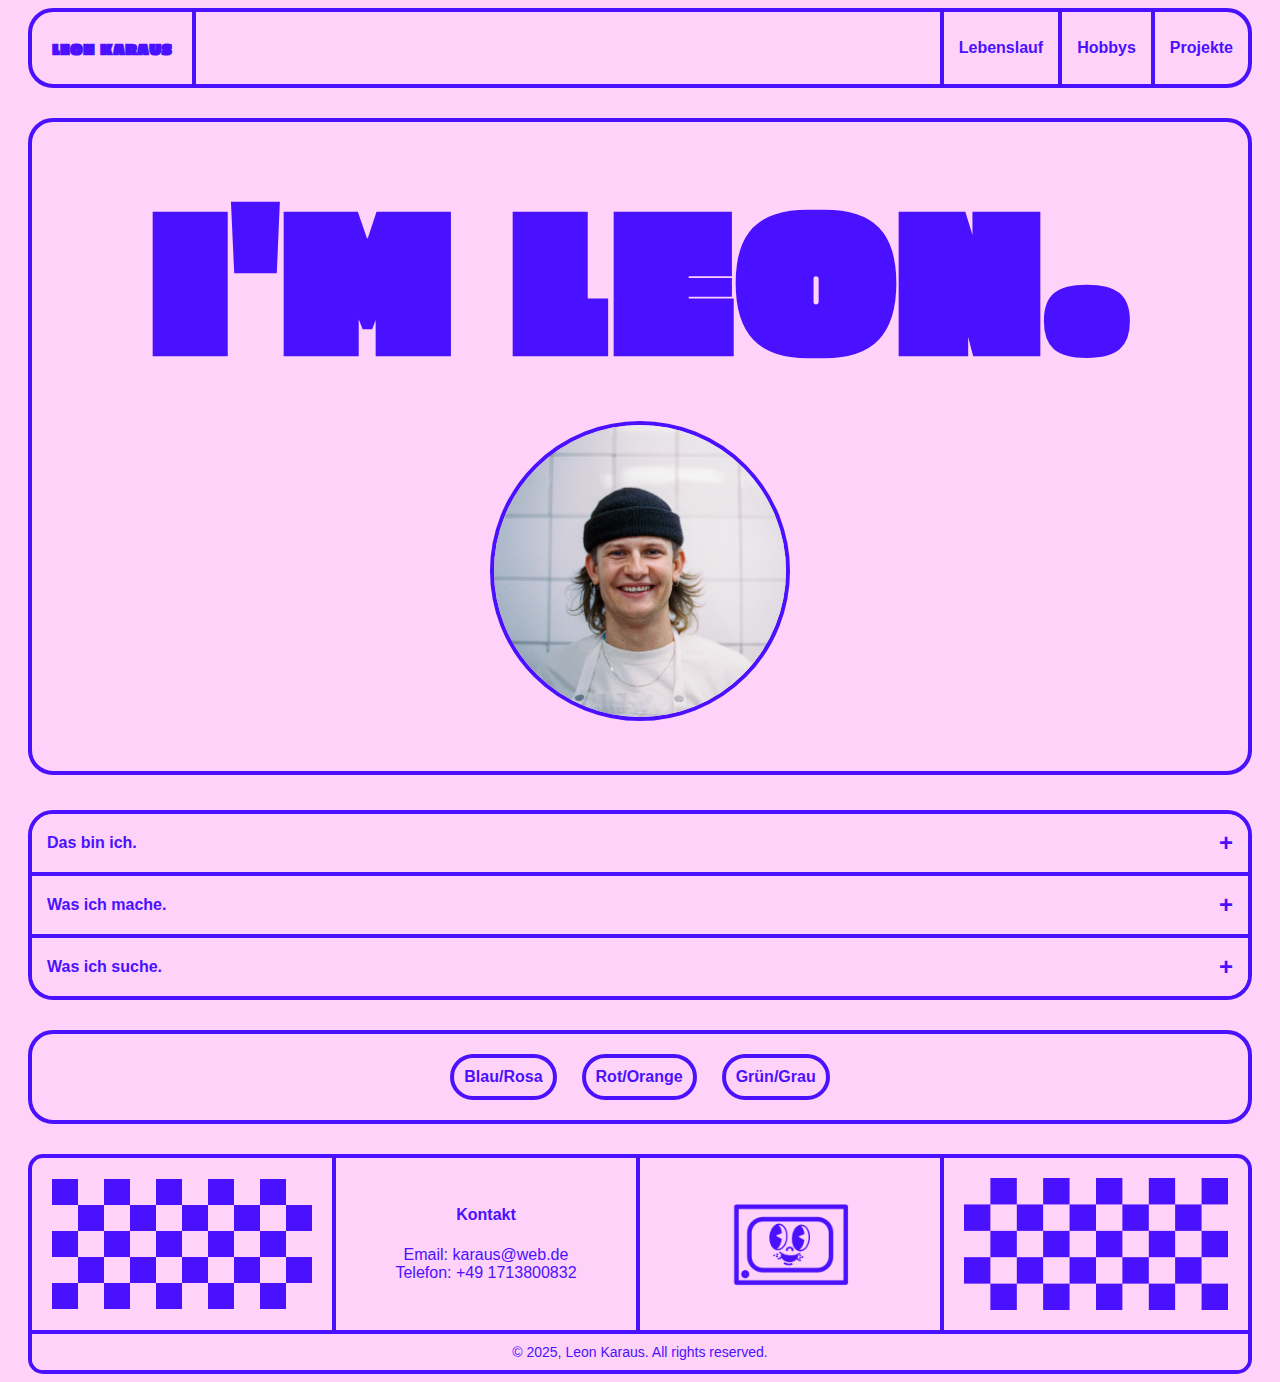
<file: index.html>
<html lang="de">
  <head>
    <meta charset="UTF-8" />
    <meta name="viewport" content="width=device-width, initial-scale=1.0" />
    <title>Startseite</title>
    <link rel="stylesheet" href="./style.css" />
    <link rel="preconnect" href="https://fonts.googleapis.com" />
    <link rel="preconnect" href="https://fonts.gstatic.com" crossorigin />
    <link rel="icon" type="image/x-icon" href="./Bilder/Icons/IconBlau.png" />
    <link
      href="https://fonts.googleapis.com/css2?family=Badeen+Display&family=Caveat:wght@400..700&family=Erica+One&family=Libre+Baskerville:ital,wght@0,400;0,700;1,400&family=Oi&display=swap"
      rel="stylesheet"
    />
    <style>
      body {
        display: none;
      }
    </style>
  </head>

  <body>
    <div class="container">
      <section>
        <nav class="navbar">
          <a class="navbar-item" href="./index.html">LEON KARAUS</a>
          <div class="navbar-group">
            <a href="./lebenslauf.html" class="navbar-link">Lebenslauf</a>
            <a href="./hobbie.html" class="navbar-link">Hobbys</a>
            <a href="./projects.html" class="navbar-link link-right"
              >Projekte</a
            >
          </div>
          <!-- Hamburger-Menü -->
          <!-- Hamburger-Menü-Button -->
          <button class="hamburger-menu" onclick="openMenu()">☰</button>

          <!-- Seitliches Dropdown-Menü -->
          <div class="side-menu" id="sideMenu">
            <button class="close-button" onclick="closeMenu()">✖</button>
            <a href="./lebenslauf.html" class="navbar-link">Lebenslauf</a>
            <a href="./hobbie.html" class="navbar-link">Hobbys</a>
            <a href="./projects.html" class="navbar-link link-bottom"
              >Projekte</a
            >
          </div>
        </nav>
      </section>
      <div class="intro">
        <section>
          <h1 class="title">I'M LEON.</h1>
          <img
            class="portrait"
            src="./Bilder/LeonBild.jpeg"
            alt="Leon Karaus Porträt"
          />
        </section>

        <section></section>
      </div>

      <div class="accordion-container">
        <div class="accordion">
          <input type="checkbox" id="section1" />
          <label for="section1">
            <span class="text">Das bin ich.</span>
            <span class="symbol">+</span>
          </label>
          <div class="content">
            <p>
              Hi, ich bin Leon – ein kreativer Kopf mit einer Leidenschaft für
              modernes Design und innovative Technologien. Mit einem Hintergrund
              in Medieninformatik und einer Ausbildung zum Mediengestalter
              kombiniere ich technisches Know-how mit einem Auge für Ästhetik.
            </p>
          </div>
        </div>

        <div class="accordion">
          <input type="checkbox" id="section2" />
          <label for="section2">
            <span class="text">Was ich mache.</span>
            <span class="symbol">+</span>
          </label>
          <div class="content">
            <p>
              Ich beschäftige mich intensiv mit Frontend-Technologien wie HTML,
              CSS und JavaScript. Aktuell vertiefe ich mein Wissen in React und
              arbeite an Projekten rund um E-Commerce und Shopify-Entwicklung.
              Außerdem habe ich ein starkes Interesse an der Gestaltung von
              benutzerfreundlichen und ästhetischen Interfaces.
            </p>
          </div>
        </div>

        <div class="accordion">
          <input type="checkbox" id="section3" />
          <label for="section3">
            <span class="text">Was ich suche.</span>
            <span class="symbol">+</span>
          </label>
          <div class="content">
            <p>
              Ich bin auf der Suche nach einer spannenden Position als Frontend-
              oder Webentwickler. Mein Ziel ist es, in einem kreativen Team
              mitzuarbeiten, um innovative digitale Lösungen zu entwickeln und
              meine Fähigkeiten kontinuierlich weiter auszubauen.
            </p>
          </div>
        </div>
      </div>

      <section>
        <div class="theme-changer">
          <button class="theme-button" onclick="changeTheme('theme1')">
            Blau/Rosa
          </button>
          <button class="theme-button" onclick="changeTheme('theme2')">
            Rot/Orange
          </button>
          <button class="theme-button" onclick="changeTheme('theme3')">
            Grün/Grau
          </button>
        </div>
      </section>

      <section>
        <footer class="footer">
          <div class="footer-container">
            <!-- Erste Kachel -->
            <div class="footer-box">
              <div class="footer-content">
                <img
                  src="./Bilder/CheckBoard.jpg"
                  alt="checkbaord"
                  width="300"
                />
              </div>
            </div>

            <!-- Zweite Kachel -->
            <div class="footer-box">
              <div class="footer-content">
                <h4>Kontakt</h4>
                <p>Email: karaus@web.de</p>
                <p>Telefon: +49 1713800832</p>
              </div>
            </div>

            <!-- Dritte Kachel -->
            <div class="footer-box">
              <div class="footer-content">
                <img
                  src="./Bilder/Mascot.jpg"
                  alt="Mascot"
                  width="300"
                  class="mascot-image"
                />
              </div>
            </div>

            <!-- Vierte Kachel -->
            <div class="footer-box">
              <div class="footer-content">
                <img
                  src="./Bilder/CheckBoard.jpg"
                  alt="checkbaord"
                  width="300"
                  style="transform: scaleX(-1)"
                />
              </div>
            </div>
          </div>

          <!-- Unterer Bereich -->
          <div class="footer-bottom">
            <p>&copy; 2025, Leon Karaus. All rights reserved.</p>
          </div>
        </footer>
      </section>
    </div>
    <script src="./Lebenslauf/script.js"></script>
  </body>
</html>
</file>
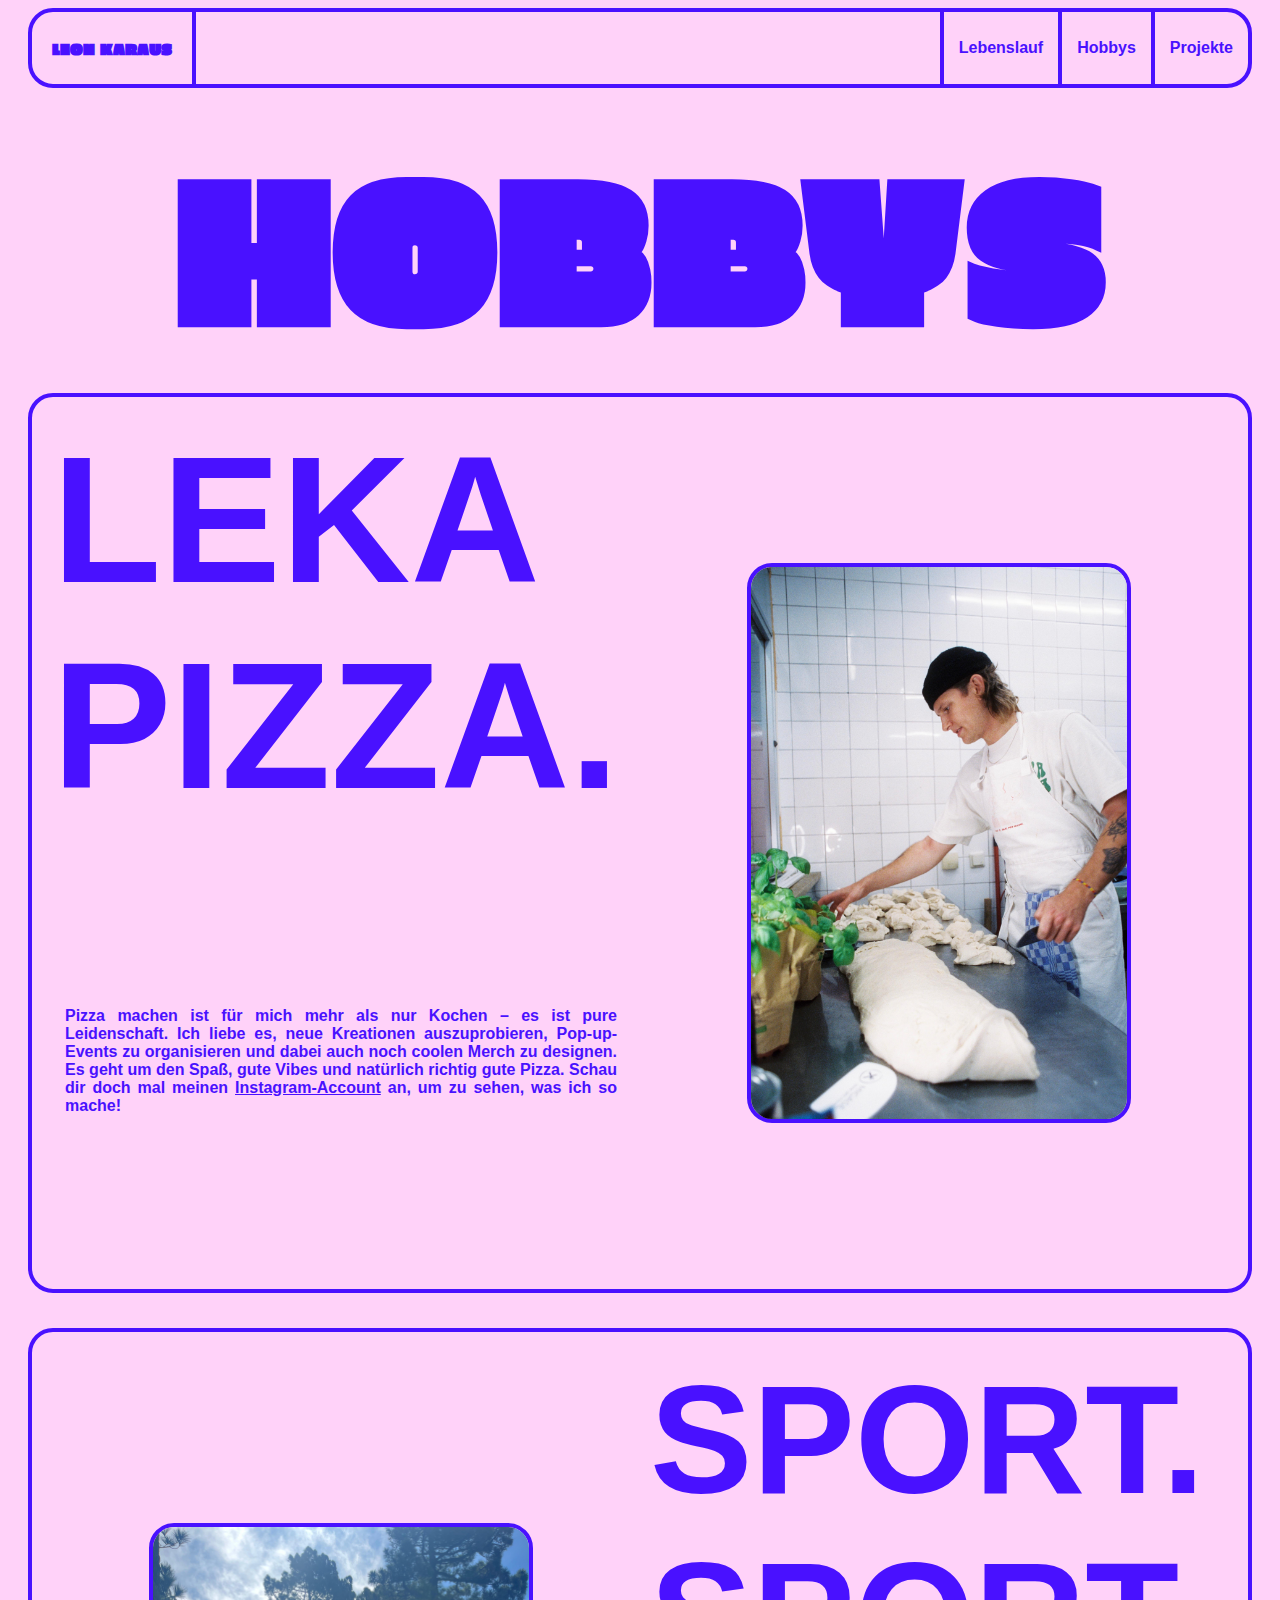
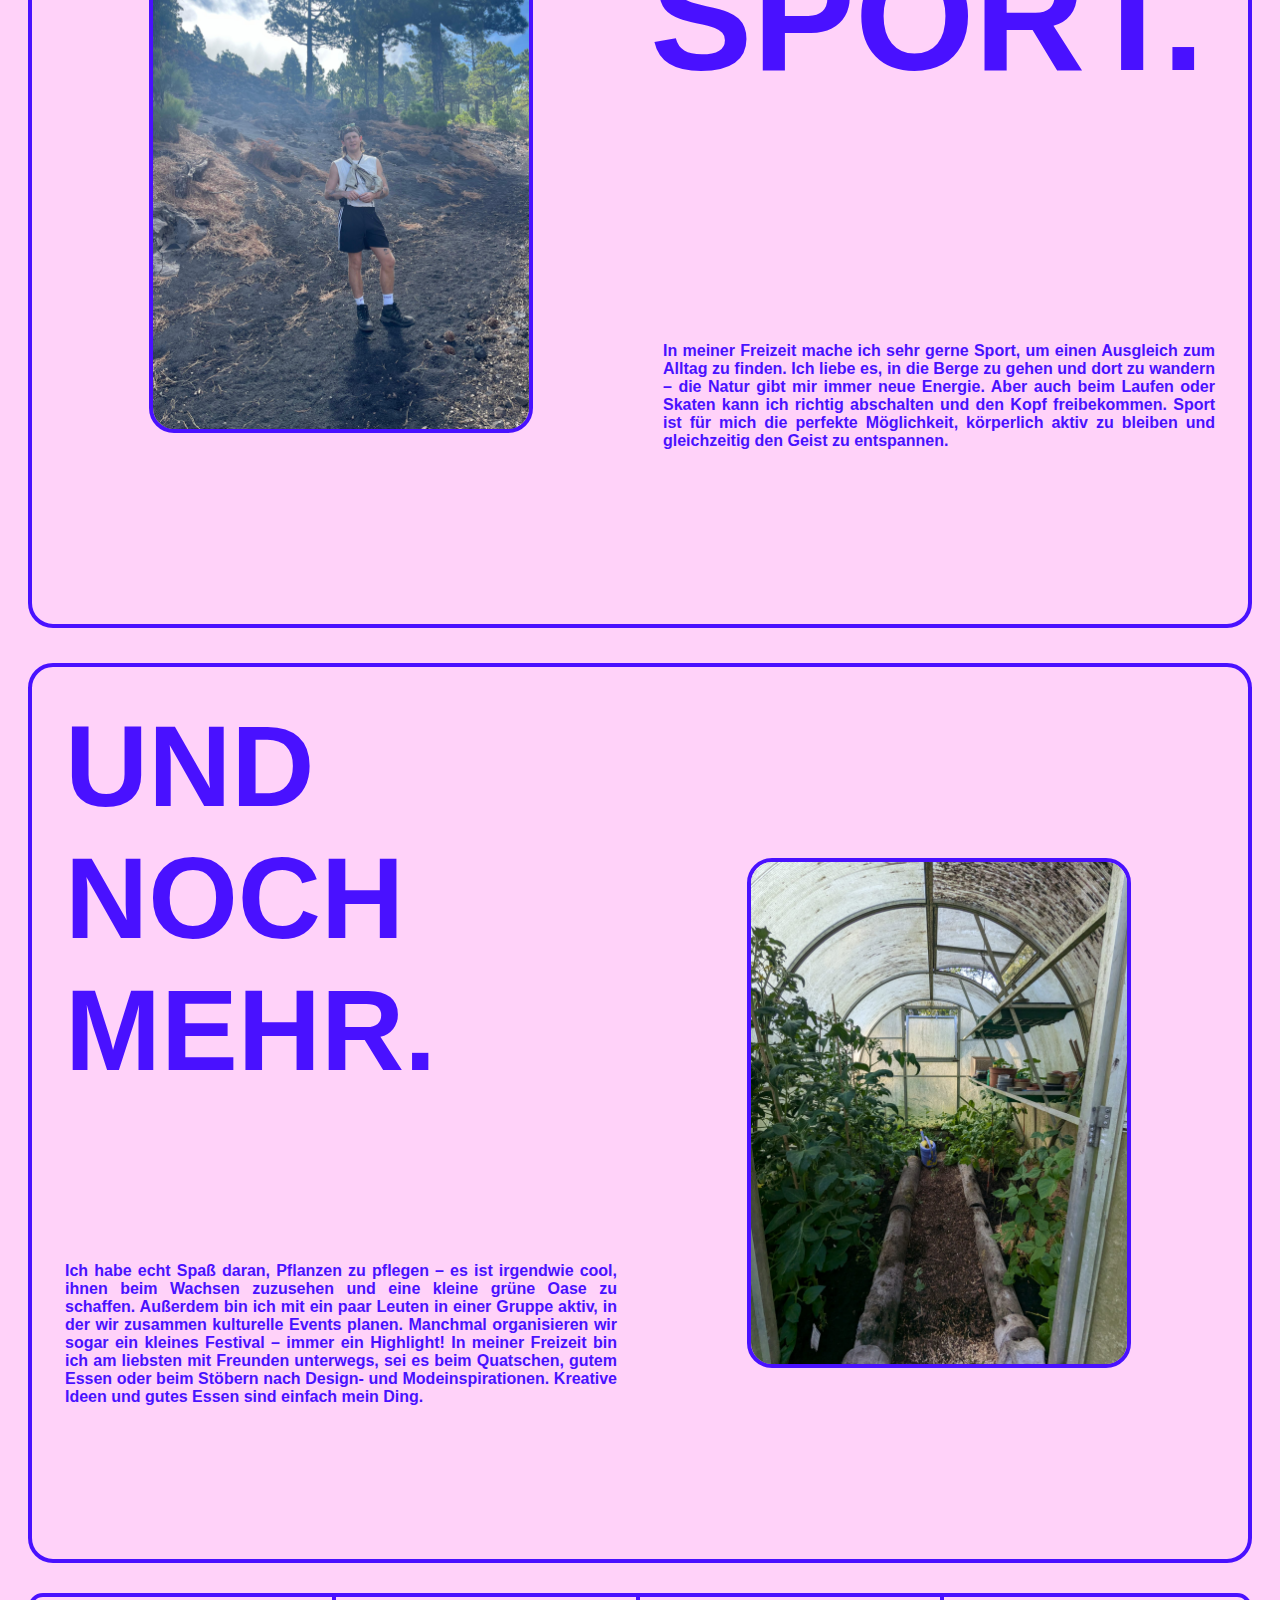
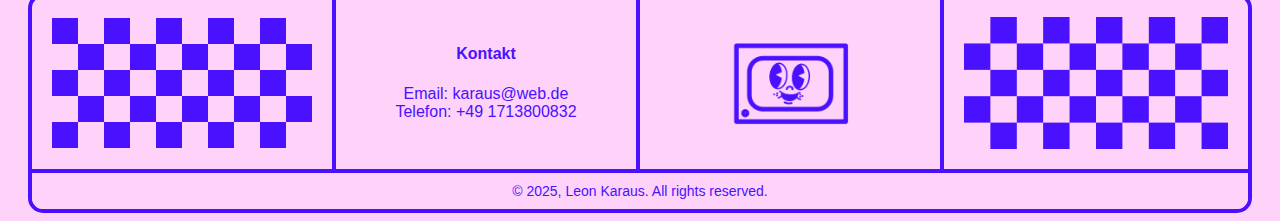
<file: hobbie.html>
<html lang="de">
  <head>
    <meta charset="UTF-8" />
    <meta name="viewport" content="width=device-width, initial-scale=1.0" />
    <title>Hobbies</title>
    <link rel="stylesheet" href="./style.css" />
    <link rel="stylesheet" href="./hobbies.css" />
    <link rel="preconnect" href="https://fonts.googleapis.com" />
    <link rel="preconnect" href="https://fonts.gstatic.com" crossorigin />
    <link rel="icon" type="image/x-icon" href="./Bilder/Icons/IconBlau.png" />
    <link
      href="https://fonts.googleapis.com/css2?family=Badeen+Display&family=Caveat:wght@400..700&family=Erica+One&family=Libre+Baskerville:ital,wght@0,400;0,700;1,400&family=Oi&display=swap"
      rel="stylesheet"
    />
    <style>
      body {
        display: none;
      }
    </style>
  </head>
  <body>
    <div class="container">
      <section>
        <nav class="navbar">
          <a class="navbar-item" href="./index.html">LEON KARAUS</a>
          <div class="navbar-group">
            <a href="./lebenslauf.html" class="navbar-link">Lebenslauf</a>
            <a href="./hobbie.html" class="navbar-link">Hobbys</a>
            <a href="./projects.html" class="navbar-link link-right"
              >Projekte</a
            >
          </div>
          <!-- Hamburger-Menü -->
          <!-- Hamburger-Menü-Button -->
          <button class="hamburger-menu" onclick="openMenu()">☰</button>

          <!-- Seitliches Dropdown-Menü -->
          <div class="side-menu" id="sideMenu">
            <button class="close-button" onclick="closeMenu()">✖</button>
            <a href="./lebenslauf.html" class="navbar-link">Lebenslauf</a>
            <a href="./hobbie.html" class="navbar-link">Hobbys</a>
            <a href="./projects.html" class="navbar-link link-bottom"
              >Projekte</a
            >
          </div>
        </nav>
      </section>

      <div class="HEADING">
        <h1>Hobbys</h1>
      </div>

      <div class="Leka-Pizza">
        <div class="head">
          LEKA <br />
          PIZZA.
        </div>
        <div class="text">
          Pizza machen ist für mich mehr als nur Kochen – es ist pure
          Leidenschaft. Ich liebe es, neue Kreationen auszuprobieren,
          Pop-up-Events zu organisieren und dabei auch noch coolen Merch zu
          designen. Es geht um den Spaß, gute Vibes und natürlich richtig gute
          Pizza. Schau dir doch mal meinen
          <a href="https://www.instagram.com/leka.pizza/" class="link"
            >Instagram-Account</a
          >
          an, um zu sehen, was ich so mache!
        </div>

        <div
          class="content"
          onmouseover="changeImage()"
          onmouseout="resetImage()"
        >
          <img
            id="dynamicImage"
            src="./Bilder/ThirdPizza.jpeg"
            class="lekaimg"
          />
        </div>
      </div>

      <div class="Sport">
        <div class="head">
          SPORT.
          <br />
          SPORT.
        </div>
        <div class="text">
          In meiner Freizeit mache ich sehr gerne Sport, um einen Ausgleich zum
          Alltag zu finden. Ich liebe es, in die Berge zu gehen und dort zu
          wandern – die Natur gibt mir immer neue Energie. Aber auch beim Laufen
          oder Skaten kann ich richtig abschalten und den Kopf freibekommen.
          Sport ist für mich die perfekte Möglichkeit, körperlich aktiv zu
          bleiben und gleichzeitig den Geist zu entspannen.
        </div>

        <div class="content">
          <img id="dynamicImage" src="./Bilder/wandern.jpeg" class="lekaimg" />
        </div>
      </div>

      <div class="Weitere">
        <div class="head">
          UND <br />
          NOCH <br />
          MEHR.
        </div>
        <div class="text">
          Ich habe echt Spaß daran, Pflanzen zu pflegen – es ist irgendwie cool,
          ihnen beim Wachsen zuzusehen und eine kleine grüne Oase zu schaffen.
          Außerdem bin ich mit ein paar Leuten in einer Gruppe aktiv, in der wir
          zusammen kulturelle Events planen. Manchmal organisieren wir sogar ein
          kleines Festival – immer ein Highlight! In meiner Freizeit bin ich am
          liebsten mit Freunden unterwegs, sei es beim Quatschen, gutem Essen
          oder beim Stöbern nach Design- und Modeinspirationen. Kreative Ideen
          und gutes Essen sind einfach mein Ding.
        </div>

        <div class="content">
          <img id="dynamicImage" src="./Bilder/Pflanzen.jpeg" class="lekaimg" />
        </div>
      </div>

      <section>
        <footer class="footer">
          <div class="footer-container">
            <!-- Erste Kachel -->
            <div class="footer-box">
              <div class="footer-content">
                <img
                  src="./Bilder/CheckBoard.jpg"
                  alt="checkbaord"
                  width="300"
                />
              </div>
            </div>

            <!-- Zweite Kachel -->
            <div class="footer-box">
              <div class="footer-content">
                <h4>Kontakt</h4>
                <p>Email: karaus@web.de</p>
                <p>Telefon: +49 1713800832</p>
              </div>
            </div>

            <!-- Dritte Kachel -->
            <div class="footer-box">
              <div class="footer-content">
                <img
                  src="./Bilder/Mascot.jpg"
                  alt="Mascot"
                  width="300"
                  class="mascot-image"
                />
              </div>
            </div>

            <!-- Vierte Kachel -->
            <div class="footer-box">
              <div class="footer-content">
                <img
                  src="./Bilder/CheckBoard.jpg"
                  alt="checkbaord"
                  width="300"
                  style="transform: scaleX(-1)"
                />
              </div>
            </div>
          </div>

          <!-- Unterer Bereich -->
          <div class="footer-bottom">
            <p>&copy; 2025, Leon Karaus. All rights reserved.</p>
          </div>
        </footer>
      </section>
    </div>
  </body>
  <script src="./Lebenslauf/script.js"></script>
</html>
</file>
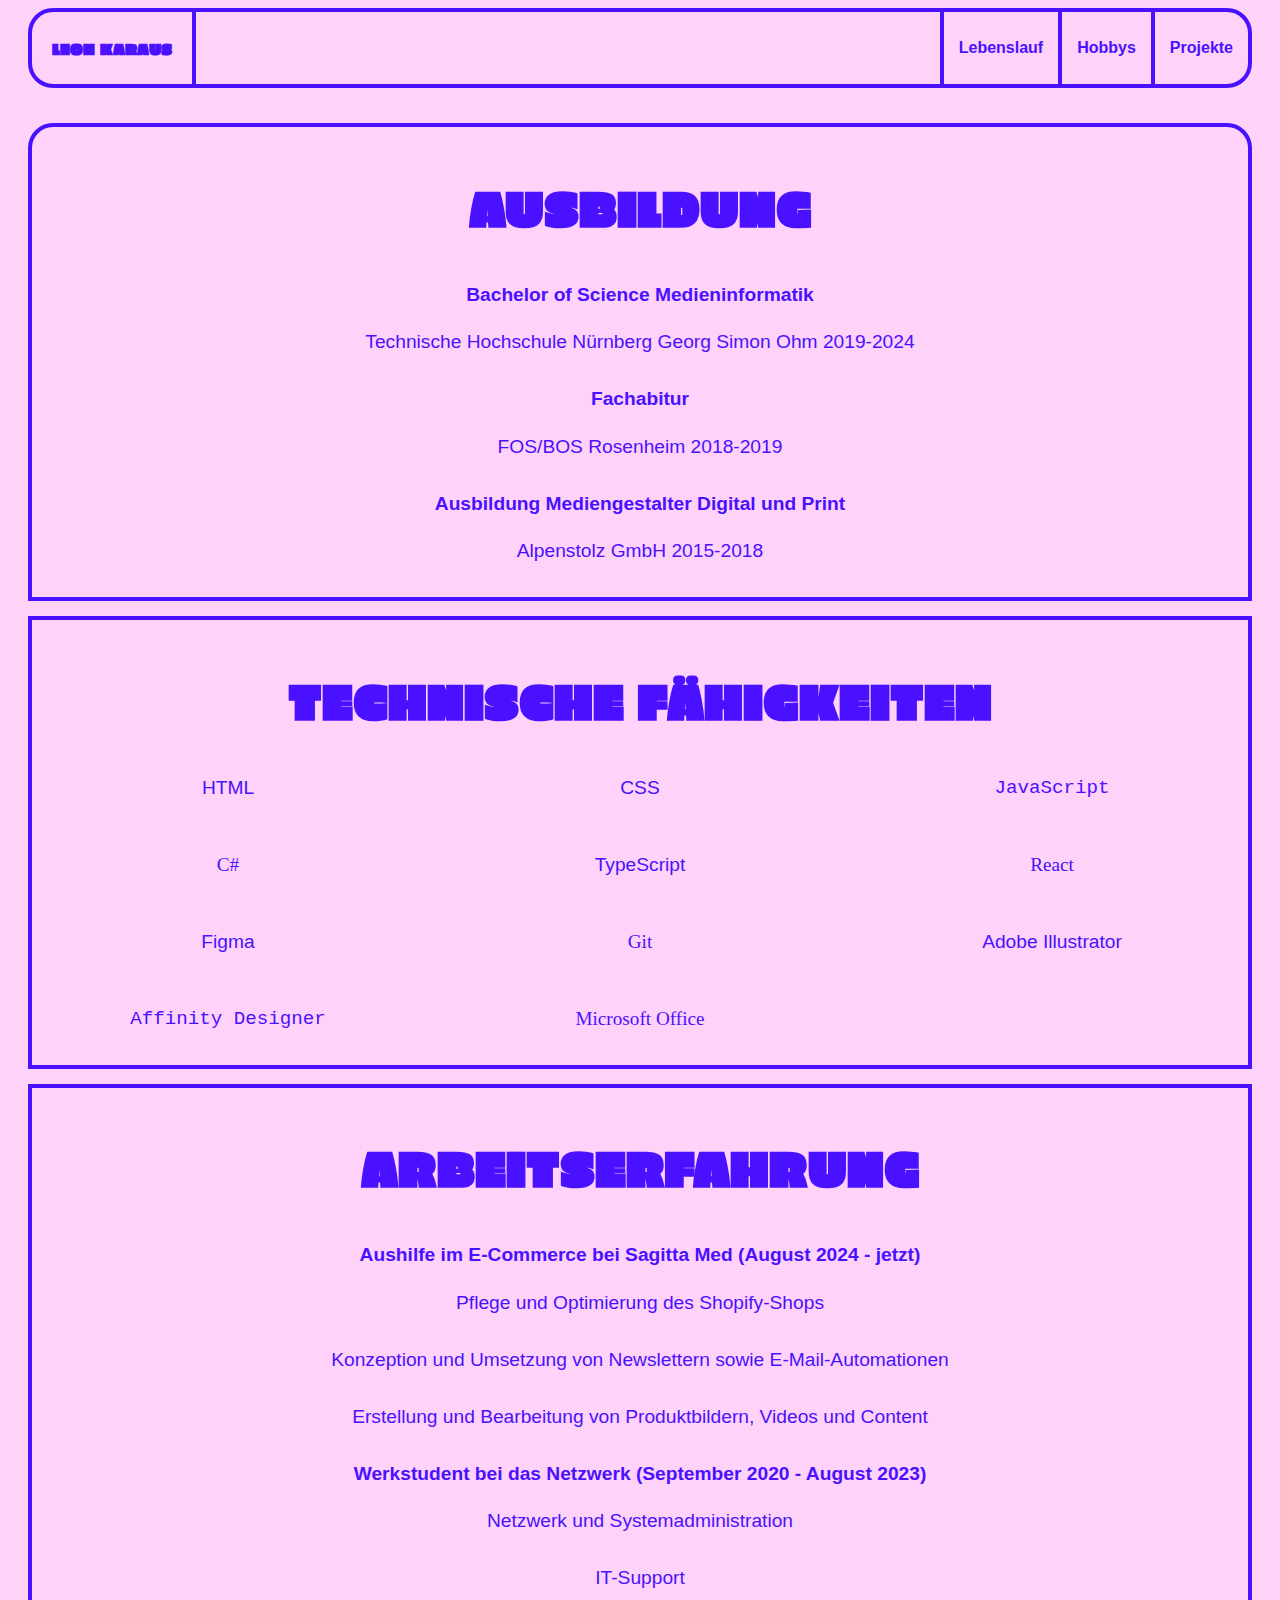
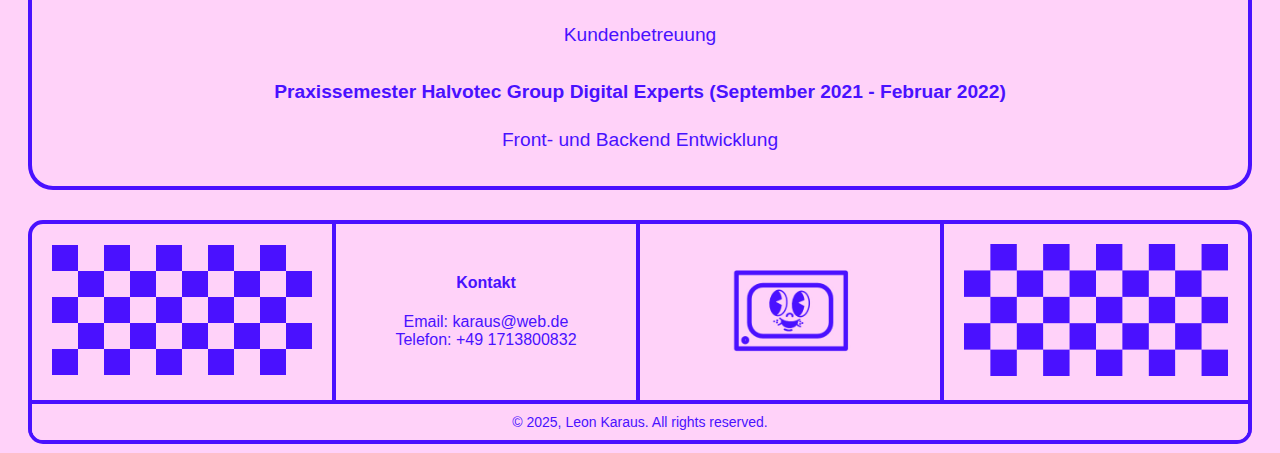
<file: lebenslauf.html>
<!DOCTYPE html>
<html lang="en">
  <head>
    <meta charset="UTF-8" />
    <meta name="viewport" content="width=device-width, initial-scale=1.0" />
    <title>Lebenslauf</title>
    <link rel="stylesheet" href="./style.css" />
    <link rel="stylesheet" href="./Resume.css" />
    <link rel="preconnect" href="https://fonts.googleapis.com" />
    <link rel="preconnect" href="https://fonts.gstatic.com" crossorigin />
    <link rel="icon" type="image/x-icon" href="./Bilder/Icons/IconBlau.png" />
    <link
      href="https://fonts.googleapis.com/css2?family=Badeen+Display&family=Caveat:wght@400..700&family=Erica+One&family=Libre+Baskerville:ital,wght@0,400;0,700;1,400&family=Oi&display=swap"
      rel="stylesheet"
    />
    <style>
      body {
        display: none;
      }
    </style>
  </head>

  <body>
    <div class="container">
      <section>
        <nav class="navbar">
          <a class="navbar-item" href="./index.html">LEON KARAUS</a>
          <div class="navbar-group">
            <a href="./lebenslauf.html" class="navbar-link">Lebenslauf</a>
            <a href="./hobbie.html" class="navbar-link">Hobbys</a>
            <a href="./projects.html" class="navbar-link link-right"
              >Projekte</a
            >
          </div>
          <!-- Hamburger-Menü -->
          <!-- Hamburger-Menü-Button -->
          <button class="hamburger-menu" onclick="openMenu()">☰</button>

          <!-- Seitliches Dropdown-Menü -->
          <div class="side-menu" id="sideMenu">
            <button class="close-button" onclick="closeMenu()">✖</button>
            <a href="./lebenslauf.html" class="navbar-link">Lebenslauf</a>
            <a href="./hobbie.html" class="navbar-link">Hobbys</a>
            <a href="./projects.html" class="navbar-link link-bottom"
              >Projekte</a
            >
          </div>
        </nav>
      </section>

      <div class="Ausbildung">
        <h2>Ausbildung</h2>
        <div>
          <ul class="Ausbildung-List">
            <li>
              <h4>Bachelor of Science Medieninformatik</h4>
              <p>Technische Hochschule Nürnberg Georg Simon Ohm 2019-2024</p>
            </li>
            <li>
              <h4>Fachabitur</h4>
              <p>FOS/BOS Rosenheim 2018-2019</p>
            </li>
            <li>
              <h4>Ausbildung Mediengestalter Digital und Print</h4>
              <p>Alpenstolz GmbH 2015-2018</p>
            </li>
          </ul>
        </div>
      </div>

      <div class="skills">
        <h2>Technische Fähigkeiten</h2>
        <ul class="skills-list">
          <li class="font1">HTML</li>
          <li class="font2">CSS</li>
          <li class="font3">JavaScript</li>
          <li class="font4">C#</li>
          <li class="font5">TypeScript</li>
          <li class="font6">React</li>
          <li class="font7">Figma</li>
          <li class="font8">Git</li>
          <li class="font9">Adobe Illustrator</li>
          <li class="font10">Affinity Designer</li>
          <li class="font11">Microsoft Office</li>
        </ul>
      </div>

      <div class="Erfahrung">
        <h2>Arbeitserfahrung</h2>
        <ul class="Erfahrung-List">
          <li>
            <h4>
              Aushilfe im E-Commerce bei Sagitta Med (August 2024 - jetzt)
            </h4>
            <ul>
              <li>Pflege und Optimierung des Shopify-Shops</li>
              <li>
                Konzeption und Umsetzung von Newslettern sowie
                E-Mail-Automationen
              </li>
              <li>
                Erstellung und Bearbeitung von Produktbildern, Videos und
                Content
              </li>
            </ul>
          </li>
          <li>
            <h4>Werkstudent bei das Netzwerk (September 2020 - August 2023)</h4>
            <ul>
              <li>Netzwerk und Systemadministration</li>
              <li>IT-Support</li>
              <li>Kundenbetreuung</li>
            </ul>
          </li>
          <li>
            <h4>
              Praxissemester Halvotec Group Digital Experts (September 2021 -
              Februar 2022)
            </h4>
            <ul>
              <li>Front- und Backend Entwicklung</li>
            </ul>
          </li>
        </ul>
      </div>

      <section>
        <footer class="footer">
          <div class="footer-container">
            <!-- Erste Kachel -->
            <div class="footer-box">
              <div class="footer-content">
                <img
                  src="./Bilder/CheckBoard.jpg"
                  alt="checkbaord"
                  width="300"
                />
              </div>
            </div>

            <!-- Zweite Kachel -->
            <div class="footer-box">
              <div class="footer-content">
                <h4>Kontakt</h4>
                <p>Email: karaus@web.de</p>
                <p>Telefon: +49 1713800832</p>
              </div>
            </div>

            <!-- Dritte Kachel -->
            <div class="footer-box">
              <div class="footer-content">
                <img
                  src="./Bilder/Mascot.jpg"
                  alt="Mascot"
                  width="300"
                  class="mascot-image"
                />
              </div>
            </div>

            <!-- Vierte Kachel -->
            <div class="footer-box">
              <div class="footer-content">
                <img
                  src="./Bilder/CheckBoard.jpg"
                  alt="checkbaord"
                  width="300"
                  style="transform: scaleX(-1)"
                />
              </div>
            </div>
          </div>

          <!-- Unterer Bereich -->
          <div class="footer-bottom">
            <p>&copy; 2025, Leon Karaus. All rights reserved.</p>
          </div>
        </footer>
      </section>
    </div>
    <script src="./Lebenslauf/script.js"></script>
  </body>
</html>
</file>
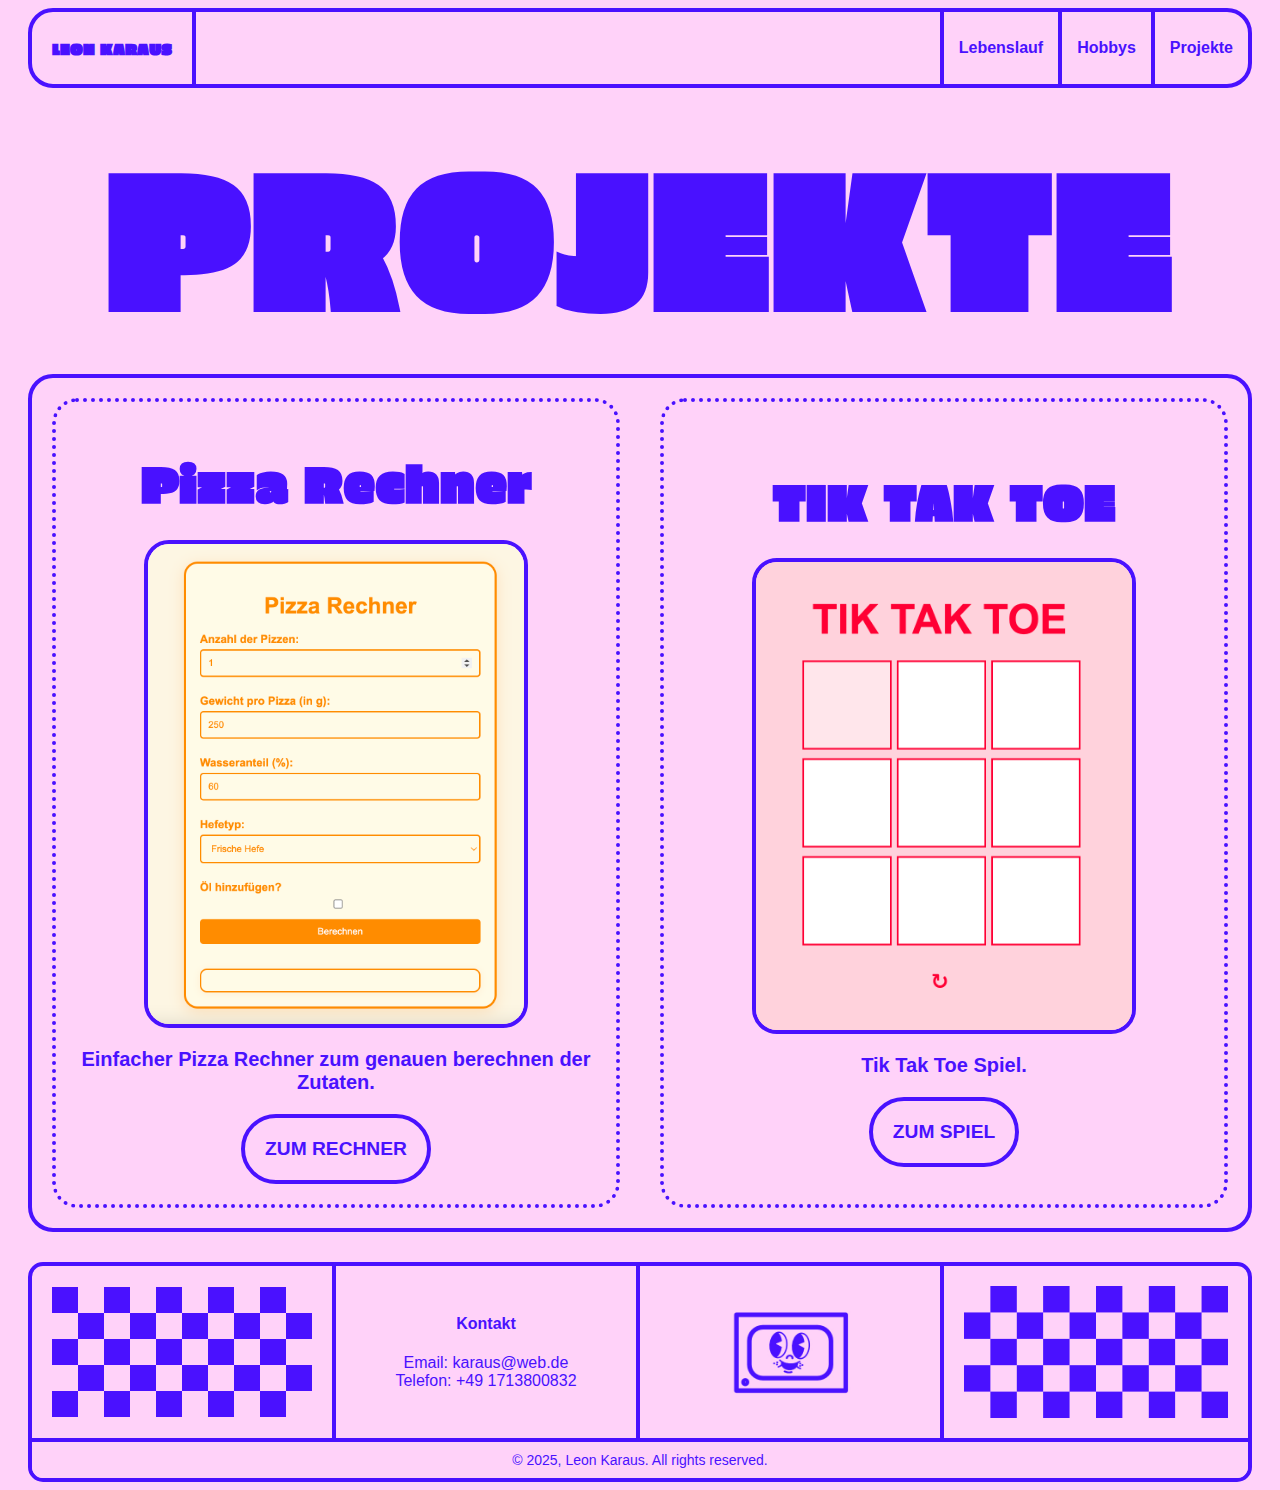
<file: projects.html>
<html lang="en">
  <head>
    <meta charset="UTF-8" />
    <meta name="viewport" content="width=device-width, initial-scale=1.0" />
    <title>Projekte</title>
    <link rel="stylesheet" href="./style.css" />
    <link rel="stylesheet" href="./Projekte.css" />
    <link rel="preconnect" href="https://fonts.googleapis.com" />
    <link rel="preconnect" href="https://fonts.gstatic.com" crossorigin />
    <link rel="icon" type="image/x-icon" href="./Bilder/Icons/IconBlau.png" />
    <link
      href="https://fonts.googleapis.com/css2?family=Badeen+Display&family=Caveat:wght@400..700&family=Erica+One&family=Libre+Baskerville:ital,wght@0,400;0,700;1,400&family=Oi&display=swap"
      rel="stylesheet"
    />
    <style>
      body {
        display: none;
      }
    </style>
  </head>
  <body>
    <div class="container">
      <section>
        <nav class="navbar">
          <a class="navbar-item" href="./index.html">LEON KARAUS</a>
          <div class="navbar-group">
            <a href="./lebenslauf.html" class="navbar-link">Lebenslauf</a>
            <a href="./hobbie.html" class="navbar-link">Hobbys</a>
            <a href="./projects.html" class="navbar-link link-right"
              >Projekte</a
            >
          </div>
          <!-- Hamburger-Menü -->
          <!-- Hamburger-Menü-Button -->
          <button class="hamburger-menu" onclick="openMenu()">☰</button>

          <!-- Seitliches Dropdown-Menü -->
          <div class="side-menu" id="sideMenu">
            <button class="close-button" onclick="closeMenu()">✖</button>
            <a href="./lebenslauf.html" class="navbar-link">Lebenslauf</a>
            <a href="./hobbie.html" class="navbar-link">Hobbys</a>
            <a href="./projects.html" class="navbar-link link-bottom"
              >Projekte</a
            >
          </div>
        </nav>
      </section>

      <div class="HEADING">
        <h1>Projekte</h1>
      </div>

      <section>
        <div class="ProjectContainer">
          <div class="project1">
            <h2>Pizza Rechner</h2>
            <img class="projectImg" src="./Bilder/Projects/PizzaRechner.png" />
            <p>Einfacher Pizza Rechner zum genauen berechnen der Zutaten.</p>
            <a href="./PizzaRechner/Rechner.html">ZUM RECHNER</a>
          </div>

          <div class="project1">
            <h2>TIK TAK TOE</h2>
            <img class="projectImg" src="./Bilder/Projects/TikTakToe.png" />
            <p>Tik Tak Toe Spiel.</p>
            <a href="./TikTakToe/tiktaktoe.html">ZUM SPIEL</a>
          </div>
        </div>
      </section>

      <section>
        <footer class="footer">
          <div class="footer-container">
            <!-- Erste Kachel -->
            <div class="footer-box">
              <div class="footer-content">
                <img
                  src="./Bilder/CheckBoard.jpg"
                  alt="checkbaord"
                  width="300"
                />
              </div>
            </div>

            <!-- Zweite Kachel -->
            <div class="footer-box">
              <div class="footer-content">
                <h4>Kontakt</h4>
                <p>Email: karaus@web.de</p>
                <p>Telefon: +49 1713800832</p>
              </div>
            </div>

            <!-- Dritte Kachel -->
            <div class="footer-box">
              <div class="footer-content">
                <img
                  src="./Bilder/Mascot.jpg"
                  alt="Mascot"
                  width="300"
                  class="mascot-image"
                />
              </div>
            </div>

            <!-- Vierte Kachel -->
            <div class="footer-box">
              <div class="footer-content">
                <img
                  src="./Bilder/CheckBoard.jpg"
                  alt="checkbaord"
                  width="300"
                  style="transform: scaleX(-1)"
                />
              </div>
            </div>
          </div>

          <!-- Unterer Bereich -->
          <div class="footer-bottom">
            <p>&copy; 2025, Leon Karaus. All rights reserved.</p>
          </div>
        </footer>
      </section>
    </div>
    <script src="./Lebenslauf/script.js"></script>
  </body>
</html>
</file>
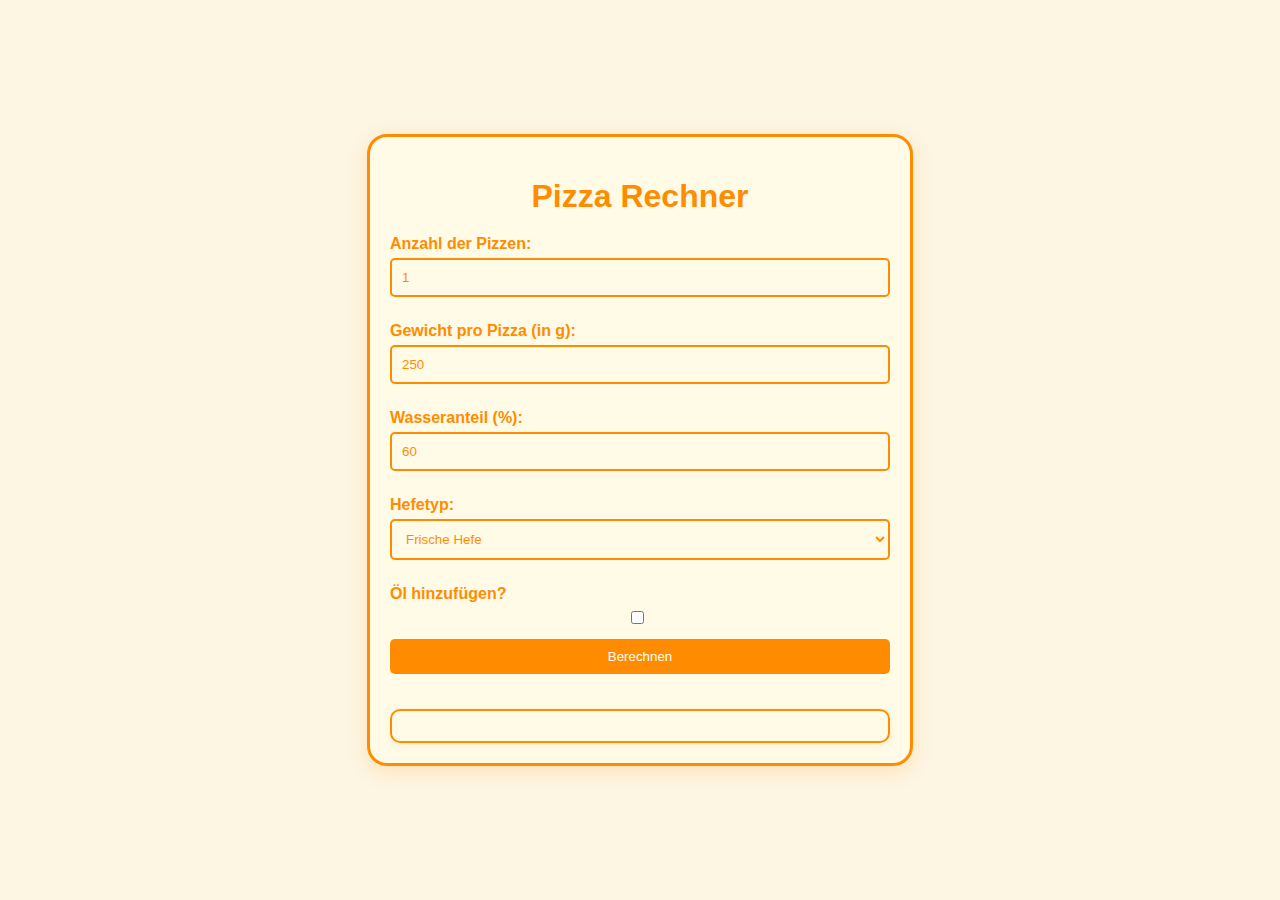
<file: PizzaRechner/Rechner.html>
<!DOCTYPE html>
<!DOCTYPE html>
<html lang="de">
  <head>
    <meta charset="UTF-8" />
    <meta name="viewport" content="width=device-width, initial-scale=1.0" />
    <title>Pizza Rechner</title>
    <link rel="stylesheet" href="style.css" />
    <link rel="icon" type="image/x-icon" href="./Icon.png" />
  </head>
  <body>
    <div class="container">
      <h1>Pizza Rechner</h1>

      <label for="numPizzas">Anzahl der Pizzen:</label>
      <input type="number" id="numPizzas" min="1" value="1" />

      <label for="pizzaWeight">Gewicht pro Pizza (in g):</label>
      <input type="number" id="pizzaWeight" min="1" value="250" />

      <label for="waterPercentage">Wasseranteil (%):</label>
      <input type="number" id="waterPercentage" min="50" max="100" value="60" />

      <label for="yeastType">Hefetyp:</label>
      <select id="yeastType">
        <option value="freshYeast">Frische Hefe</option>
        <option value="dryYeast">Trockenhefe</option>
        <option value="sourdough">Sauerteig</option>
      </select>

      <label for="oilEnabled">Öl hinzufügen?</label>
      <input type="checkbox" id="oilEnabled" />

      <div id="oilPercentageContainer" style="display: none">
        <label for="oilPercentage">Ölanteil (%):</label>
        <input type="number" id="oilPercentage" min="1" max="10" value="5" />
      </div>

      <button onclick="calculateIngredients()">Berechnen</button>

      <div id="results" class="results"></div>
    </div>
    <script src="script.js"></script>
  </body>
</html>
</file>
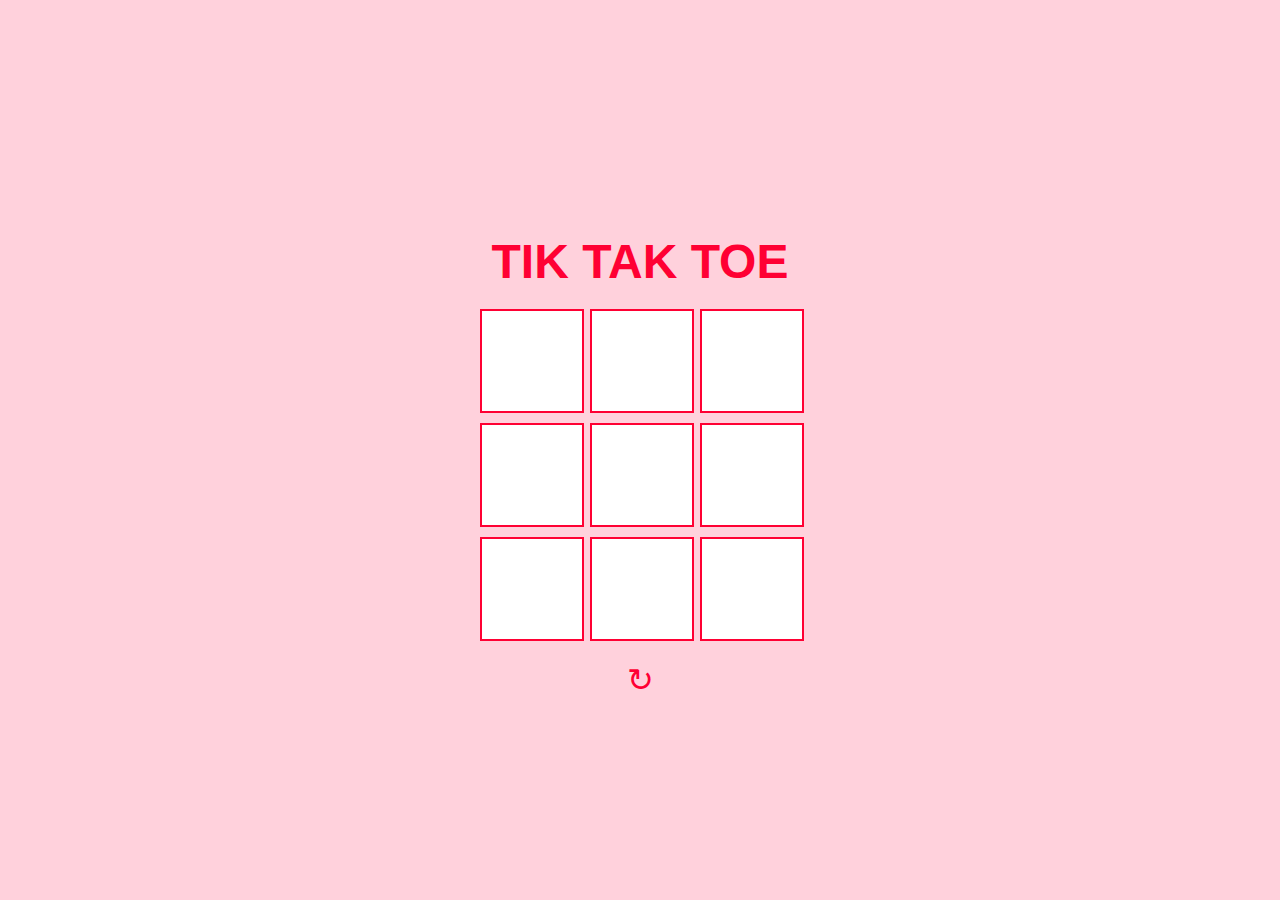
<file: TikTakToe/tiktaktoe.html>
<!DOCTYPE html>
<html lang="en">
  <head>
    <meta charset="UTF-8" />
    <meta name="viewport" content="width=device-width, initial-scale=1.0" />
    <title>Tik Tak Toe</title>
    <link rel="stylesheet" href="style.css" />
    <link rel="icon" type="image/x-icon" href="./Icon.png" />
  </head>
  <body>
    <div class="container">
      <h1 class="title" id="title">TIK TAK TOE</h1>
      <div class="board" id="board">
        <div class="cell" data-cell></div>
        <div class="cell" data-cell></div>
        <div class="cell" data-cell></div>
        <div class="cell" data-cell></div>
        <div class="cell" data-cell></div>
        <div class="cell" data-cell></div>
        <div class="cell" data-cell></div>
        <div class="cell" data-cell></div>
        <div class="cell" data-cell></div>
      </div>
      <div class="restart" id="restart">&#x21bb;</div>
    </div>
    <script src="tiktak.js"></script>
  </body>
</html>
</file>
<file: style.css>
*,
*::before,
*::after {
  box-sizing: border-box;
}

:root {
  --main-color: #4911ff;
  --secondary-color: #ffd2f9;
}

body {
  background-color: var(--secondary-color);
}

.navbar {
  display: grid;
  grid-template-columns: auto 1fr auto;
  align-items: center;
  background-color: var(--secondary-color);
  padding: 0;
  border: 4px solid var(--main-color);
  border-radius: 25px;
  height: 80px;
  box-sizing: border-box; /* Padding und Border einbeziehen */
}

/* Linkes Element */
.navbar-item {
  display: flex;
  align-items: center;
  justify-content: center;
  height: 100%;
  padding: 0 20px;
  border-right: 4px solid var(--main-color);
  font-family: "Erica One", serif;
  font-size: 16px;
  font-weight: 400;
  font-style: normal;
  font-weight: bold;
  color: var(--main-color);
  text-decoration: none;
}

.navbar-item:hover {
  display: flex;
  align-items: center;
  justify-content: center;
  height: 100%;
  padding: 0 20px;
  border-right: 4px solid var(--main-color);
  font-family: "Erica One", serif;
  font-size: 16px;
  font-weight: bold;
  color: var(--secondary-color);
  background-color: var(--main-color);
  border-top-left-radius: 15px;
  border-bottom-left-radius: 15px;
  cursor: pointer;
}

.navbar-link:hover {
  display: flex;
  align-items: center;
  justify-content: center;
  height: 100%;
  padding: 0 15px;
  border-left: 4px solid var(--main-color);
  font-family: Arial, sans-serif;
  font-size: 16px;
  font-weight: bold;
  color: var(--secondary-color);
  background-color: var(--main-color);
  cursor: pointer;
}

.link-right:hover {
  display: flex;
  align-items: center;
  justify-content: center;
  height: 100%;
  padding: 0 15px;
  border-left: 4px solid var(--main-color);
  font-family: Arial, sans-serif;
  font-size: 16px;
  font-weight: bold;
  color: var(--secondary-color);
  background-color: var(--main-color);
  border-top-right-radius: 18px;
  border-bottom-right-radius: 18px;
  cursor: pointer;
}
/* Rechter Bereich (Gruppe) */
.navbar-group {
  display: flex;
  align-items: center;
  justify-content: flex-end;
  height: 100%;
}

.navbar-link {
  display: flex;
  align-items: center;
  justify-content: center;
  height: 100%;
  padding: 0 15px;
  border-left: 4px solid var(--main-color);
  font-family: Arial, sans-serif;
  font-size: 16px;
  font-weight: bold;
  color: var(--main-color);
  text-decoration: none;
}

.portrait {
  width: 300px;
  height: 300px;
  border-radius: 50%;
  object-fit: cover;
  border: 4px solid var(--main-color);
  margin-bottom: 50px;
  transition: transform 0.3s ease;
}

.portrait:hover {
  transform: scale(1.1); /* Vergrößert den Inhalt bei Hover */
}

.title {
  font-size: 200px;
  color: var(--main-color);
  font-family: "Erica One", serif;
  margin: 0;
  padding: 0;
}

.intro {
  display: flex;
  flex-direction: column;
  border: 4px solid var(--main-color);
  text-align: center;
  border-radius: 25px;
  margin-top: 30px;
  font-family: Arial, Helvetica, sans-serif;
  font-weight: bold;
  color: var(--main-color);
}

.caption {
  font-family: Arial, Helvetica, sans-serif;
  font-weight: bold;
  color: var(--main-color);
  margin-top: 20px;
  margin-bottom: 30px;
}

.center {
  display: flex;
  justify-content: center;
  align-items: center;
}

.container {
  padding-left: 20px;
  padding-right: 20px;
}

.footer {
  background-color: var(--secondary-color);
  border: 4px solid var(--main-color);
  border-radius: 15px;
  overflow: hidden;
  font-family: Arial, Helvetica, sans-serif;
  color: var(--main-color);
  margin-top: 30px;
}

.footer-container {
  display: grid;
  grid-template-columns: repeat(4, 1fr);
  border-bottom: 4px solid var(--main-color);
}

/* Stil für die Kacheln */
.footer-box {
  border-right: 4px solid var(--main-color);
  padding: 20px;
  text-align: center;
  width: 100%;
  height: 100%;
  object-fit: cover;
  display: flex;
  flex-direction: column;
  justify-content: center;
}

.footer-box:last-child {
  border-right: none;
}

.footer-box img {
  width: 100%;
  height: auto;
  object-fit: cover;
}

/* Unterer Bereich */
.footer-bottom {
  text-align: center;
  padding: 10px;
  font-size: 14px;
  color: var(--main-color);
  background-color: var(--secondary-color);
}

.footer-content {
  transition: transform 0.3s ease;
  align-self: center;
}

.footer-content h4 {
  margin-top: 0;
}

.footer-box:hover .footer-content {
  transform: scale(1.1); /* Vergrößert den Inhalt bei Hover */
}

.accordion-container {
  width: 100%;
  background-color: var(--secondary-color);
  border: 4px solid var(--main-color);
  border-radius: 25px;
  overflow: hidden;
  margin-top: 35px;
}

.accordion {
  width: 100%;
  border-bottom: 4px solid var(--main-color);
}

.accordion:last-child {
  border-bottom: none;
}

.accordion input[type="checkbox"] {
  display: none;
}

.accordion label {
  display: flex;
  justify-content: space-between;
  align-items: center;
  background-color: var(--secondary-color);
  color: var(--main-color);
  padding: 15px;
  cursor: pointer;
  font-size: 16px;
  width: 100%;
  box-sizing: border-box;
  font-family: Arial, Helvetica, sans-serif;
  font-weight: bold;
}

.accordion label .symbol {
  font-weight: bold;
  font-size: 24px;
}

.accordion .content {
  max-height: 0;
  overflow: hidden;
  background-color: var(--secondary-color);
  padding: 0 15px;
  padding-top: 0;
  transition: max-height 0.3s ease, padding 0.3s ease;
  width: 100%;
  box-sizing: border-box;
  font-family: Arial, Helvetica, sans-serif;
  color: var(--main-color);
}

.accordion input[type="checkbox"]:checked + label + .content {
  max-height: 500px;
  padding: 15px;
}

.accordion input[type="checkbox"]:checked + label .symbol {
  content: "-";
}

p {
  margin: 0;
}

/* Stile für das Hamburger-Menü */
.hamburger-menu {
  display: none; /* Standardmäßig unsichtbar */
  background: none;
  border: none;
  font-size: 30px;
  font-weight: bold;
  color: var(--main-color);
  cursor: pointer;
}

.hamburger-menu:hover {
  color: var(--secondary-color);
  background-color: var(--main-color);
  border-top-right-radius: 18px;
  border-bottom-right-radius: 18px;
}

.side-menu {
  position: fixed;
  top: 0;
  left: -300px; /* Startet außerhalb des Bildschirms */
  width: 300px;
  height: 100%;
  background-color: var(--secondary-color);
  border-right: 4px solid var(--main-color);
  padding: 20px 0;
  display: flex;
  flex-direction: column;
  gap: 0px;
  transition: left 0.3s ease; /* Animation für das Hineinfahren */
  z-index: 1000;
}

/* Link-Stil im Menü */
.side-menu a {
  color: var(--main-color);
  text-decoration: none;
  font-weight: bold;
  font-size: 30px;
  border: 0;
  padding: 0;
  border-top: 4px solid var(--main-color);
  height: 20%;
}

.side-menu .link-bottom {
  border-bottom: 4px solid var(--main-color);
}

.side-menu .navbar-link:hover {
  color: var(--main-color);
  background-color: var(--secondary-color);
  text-decoration: underline;
  text-decoration-thickness: 3px;
  font-weight: bold;
  font-size: 30px;
  border: 0;
  border-top: 4px solid var(--main-color);
  height: 20%;
}

.close-button {
  background: none;
  border: none;
  font-size: 30px;
  cursor: pointer;
  color: var(--main-color);
  align-self: flex-end;
  padding-right: 20px;
  padding-bottom: 20px;
}

.theme-changer {
  display: flex;
  justify-content: center;
  gap: 15px;
  margin-top: 30px;
  border: solid 4px var(--main-color);
  width: 100%;
  border-radius: 25px;
}

.theme-button {
  padding: 10px 10px;
  margin: 20px 5px;
  font-size: 16px;
  font-weight: bold;
  background-color: var(--secondary-color);
  color: var(--main-color);
  border: 4px solid var(--main-color);
  border-radius: 25px;
  cursor: pointer;
  transition: background-color 0.3s, color 0.3s;
}

.theme-button:hover {
  background-color: var(--main-color);
  color: var(--secondary-color);
}

@media screen and (max-width: 980px) {
  .footer-content {
    font-size: 12px; /* Kleinere Werte für schmalere Bildschirme */
  }
}

@media screen and (max-width: 750px) {
  .title {
    font-size: 26vw;
  }

  /* Footer-Grundstruktur */
  .container {
    padding: 0;
  }

  .footer {
    display: flex;
    flex-direction: column;
    align-items: center;
    background-color: var(--secondary-color);
    border: 4px solid var(--main-color);
    border-radius: 25px;
    overflow: hidden;
    margin-top: 30px;
    padding: 0;
  }

  /* Footer-Container mit flexibler Struktur */
  .footer-container {
    display: flex;
    flex-direction: column;
    width: 100%;
    border: none;
  }

  .footer-box {
    border: none;
  }
  .footer-content h4 {
    margin-top: 0;
    font-size: 15px;
  }

  .footer-content p {
    font-size: 14px;
  }

  /* Entferne die restlichen Bilder */
  .footer-box:nth-child(1),
  .footer-box:nth-child(3),
  .footer-box:nth-child(4) {
    display: none;
  }

  /* Copyright-Bereich */
  .footer-bottom {
    margin: 0;
    padding: 10px;
    font-size: 12px;
    text-align: center;
    background-color: var(--secondary-color);
    border-top: 4px solid var(--main-color);
    width: 100%;
    box-sizing: border-box;
  }
}

@media (max-width: 768px) {
  .navbar-group {
    display: none;
  }

  .hamburger-menu {
    display: flex;
    align-items: center;
    justify-content: flex-end;
    height: 100%;
    padding-right: 30px;
  }

  .theme-button {
    font-size: 15px;
    padding: 10px 10px;
    margin: 20px 0px;
  }
}

@media (min-width: 769px) {
  .dropdown-menu {
    display: none;
  }
}

@media (max-width: 370px) {
  .theme-button {
    font-size: 12px;
    padding: 8px 8px;
    margin: 20px 0px;
  }
}

img {
  user-select: none;
  -webkit-user-select: none;
  -moz-user-select: none;
  -ms-user-select: none;
  -webkit-touch-callout: none;
}
</file>
<file: hobbies.css>
:root {
  --main-color: #4911ff;
  --secondary-color: #ffd2f9;
}

.HEADING {
  display: flex;
  justify-content: center;
  align-items: center;
  text-align: center;
  width: 100%;
}

h1 {
  font-family: "Erica One", serif;
  text-transform: uppercase;
  color: var(--main-color);
  font-weight: bold;
  margin: 0;
  font-size: 16vw;
  word-wrap: break-word;
  white-space: normal;
  text-align: center;
  max-width: 100%;
}

h1:hover {
  text-decoration: underline;
}

.Leka-Pizza {
  display: grid;
  grid-template-columns: 1fr 1fr 1fr 1fr;
  grid-template-rows: 1fr 1fr; /* 4 Spalten mit gleicher Breite */
  grid-gap: 20px; /* Abstand zwischen den Kacheln */
  padding: 20px; /* Innenabstand */
  height: 100vh;

  border: solid 4px var(--main-color);
  border-radius: 25px;
}

.Leka-Pizza .head {
  color: var(--main-color);
  grid-area: 1 / 1 / 2 / 3;
  font-family: Arial, Helvetica, sans-serif;
  font-size: 14vw;
  font-weight: bolder;
}

.Leka-Pizza .text {
  color: var(--main-color);
  grid-area: 2 / 1 / 3 / 3;
  font-family: Arial, Helvetica, sans-serif;
  place-self: center;
  font-weight: bold;
  padding: 13px;
  text-align: justify;
}

.Leka-Pizza .content {
  grid-area: 1 / 3 / 3 / 5;
  place-self: center;
}

.lekaimg {
  width: 30vw;
  border: var(--main-color) solid 4px;
  border-radius: 25px;
  transition: opacity 0.3s ease-in-out;
}

.link {
  color: var(--main-color);
}

.Sport {
  display: grid;
  grid-template-columns: 1fr 1fr 1fr 1fr;
  grid-template-rows: 1fr 1fr; /* 4 Spalten mit gleicher Breite */
  grid-gap: 20px; /* Abstand zwischen den Kacheln */
  padding: 20px; /* Innenabstand */
  height: 100vh;

  border: solid 4px var(--main-color);
  border-radius: 25px;
  margin-top: 35px;
}

.Sport .head {
  color: var(--main-color);
  grid-area: 1 / 3 / 2 / 5;
  font-family: Arial, Helvetica, sans-serif;
  font-size: 12vw;
  font-weight: bolder;
}

.Sport .text {
  color: var(--main-color);
  grid-area: 2 / 3 / 3 / 5;
  font-family: Arial, Helvetica, sans-serif;
  place-self: center;
  font-weight: bold;
  padding: 13px;
  text-align: justify;
}

.Sport .content {
  grid-area: 1 / 1 / 3 / 3;
  place-self: center;
}

.Weitere {
  display: grid;
  grid-template-columns: 1fr 1fr 1fr 1fr;
  grid-template-rows: 1fr 1fr; /* 4 Spalten mit gleicher Breite */
  grid-gap: 20px; /* Abstand zwischen den Kacheln */
  padding: 20px; /* Innenabstand */
  height: 100vh;

  border: solid 4px var(--main-color);
  border-radius: 25px;
  margin-top: 35px;
}

.Weitere .head {
  color: var(--main-color);
  grid-area: 1 / 1 / 2 / 3;
  font-family: Arial, Helvetica, sans-serif;
  font-size: 9vw;
  font-weight: bolder;
  padding: 13px;
}

.Weitere .text {
  color: var(--main-color);
  grid-area: 2 / 1 / 3 / 3;
  font-family: Arial, Helvetica, sans-serif;
  place-self: center;
  font-weight: bold;
  padding: 13px;
  text-align: justify;
}

.Weitere .content {
  grid-area: 1 / 3 / 3 / 5;
  place-self: center;
}

@media (max-width: 960px) {
  .Leka-Pizza,
  .Sport,
  .Weitere {
    display: grid;
    grid-template-columns: 1fr; /* Nur eine Spalte */
    grid-template-rows: auto; /* Automatische Höhenanpassung */
    grid-gap: 20px; /* Abstand zwischen den Elementen */
    padding: 20px; /* Innenabstand */
    height: auto; /* Dynamische Höhe */
  }

  .Leka-Pizza .head,
  .Sport .head,
  .Weitere .head {
    grid-area: auto;
    text-align: center; /* Zentriert den Text */
    font-size: 15vw; /* Verkleinert die Schriftgröße */
  }

  .Leka-Pizza .text,
  .Sport .text,
  .Weitere .text {
    grid-area: auto;
    text-align: justify;
    font-size: 1em; /* Passt die Schriftgröße an */
  }

  .Leka-Pizza .content,
  .Sport .content,
  .Weitere .content {
    grid-area: auto;
    display: flex;
    justify-content: center; /* Zentriert das Bild horizontal */
  }

  .lekaimg {
    width: 80%; /* Reduziert die Bildbreite */
    height: auto;
  }
}

@media (max-width: 750px) {
  .Leka-Pizza,
  .Sport,
  .Weitere {
    padding: 15px;
    grid-gap: 15px;
  }

  .Leka-Pizza .head,
  .Sport .head,
  .Weitere .head {
    font-size: 16vw;
  }

  .Leka-Pizza .text,
  .Sport .text,
  .Weitere .text {
    font-size: 1em;
  }

  .lekaimg {
    width: 100%; /* Bild nimmt die volle Breite des Containers ein */
  }
}

@media (max-width: 480px) {
  .Leka-Pizza,
  .Sport,
  .Weitere {
    padding: 10px;
    grid-gap: 10px;
  }

  .Leka-Pizza .head,
  .Sport .head,
  .Weitere .head {
    font-size: 15vw;
  }

  .Leka-Pizza .text,
  .Sport .text,
  .Weitere .text {
    font-size: 1em;
  }

  .lekaimg {
    width: 100%; /* Bild bleibt responsive */
  }
}

img {
  user-select: none;
  -webkit-user-select: none;
  -moz-user-select: none;
  -ms-user-select: none;
  -webkit-touch-callout: none;
}
</file>
<file: Resume.css>
:root {
  --main-color: #4911ff;
  --secondary-color: #ffd2f9;
}

.Ausbildung {
  font-family: Arial, Helvetica, sans-serif;
  color: var(--main-color);
  text-align: center;
  border: var(--main-color) solid 4px;
  margin-top: 35px;
  border-top-left-radius: 25px;
  border-top-right-radius: 25px;
}

.Ausbildung-List {
  list-style: none;
  padding: 0;
  font-size: 1.2em;
}

li {
  margin-bottom: 35px;
}

h2 {
  font-family: "Erica One", serif;
  margin-bottom: 40px;
  font-size: 50px;
  text-transform: uppercase;
}

.skills {
  font-family: Arial, Helvetica, sans-serif;
  color: var(--main-color);
  text-align: center;
  border: var(--main-color) solid 4px;
  margin-top: 15px;
  margin-bottom: 15px;
}

.skills {
  text-align: center;
}

.skills-list {
  display: grid;
  grid-template-columns: repeat(3, 1fr); /* 3 gleich große Spalten */
  gap: 20px; /* Abstand zwischen den Elementen */
  list-style: none;
  padding: 0;
  margin: 0 auto;
}

.skills-list li {
  text-align: center;
  font-size: 1.2em;
  color: var(--main-color);
}

.font1 {
  font-family: "Arial", sans-serif;
}
.font2 {
  font-family: "Verdana", sans-serif;
}
.font3 {
  font-family: "Courier New", monospace;
}
.font4 {
  font-family: "Georgia", serif;
}
.font5 {
  font-family: "Trebuchet MS", sans-serif;
}
.font6 {
  font-family: "Times New Roman", serif;
}
.font7 {
  font-family: "Impact", sans-serif;
}
.font8 {
  font-family: "Comic Sans MS", cursive;
}
.font9 {
  font-family: "Tahoma", sans-serif;
}
.font10 {
  font-family: "Lucida Console", monospace;
}
.font11 {
  font-family: "Palatino", serif;
}

.Erfahrung {
  font-family: Arial, Helvetica, sans-serif;
  color: var(--main-color);
  text-align: center;
  border: var(--main-color) solid 4px;
  margin-top: 15px;
  border-bottom-left-radius: 25px;
  border-bottom-right-radius: 25px;
}

.Erfahrung-List {
  list-style: none;
  padding: 0;
  font-size: 1.2em;
}

.Erfahrung-List ul {
  list-style: none;
  padding: 0;
}

@media (max-width: 960px) {
  h2 {
    font-size: 40px;
    margin-bottom: 30px;
  }

  .Ausbildung,
  .skills,
  .Erfahrung {
    font-size: 0.9em;
    padding: 10px;
  }

  .Ausbildung-List,
  .Erfahrung-List,
  .skills-list {
    font-size: 1em;
  }

  .skills-list {
    grid-template-columns: repeat(2, 1fr);
    gap: 15px;
  }
}

@media (max-width: 750px) {
  h2 {
    font-size: 35px;
    margin-bottom: 25px;
  }

  .Ausbildung,
  .skills,
  .Erfahrung {
    font-size: 1em;
    padding: 8px;
  }

  .Ausbildung-List,
  .Erfahrung-List,
  .skills-list {
    font-size: 1em;
  }

  .skills-list {
    grid-template-columns: 1fr;
    gap: 10px;
  }

  li {
    margin-bottom: 20px;
  }
}

@media (max-width: 480px) {
  h2 {
    font-size: 28px;
  }

  .Ausbildung,
  .skills,
  .Erfahrung {
    font-size: 1em;
    padding: 5px;
  }

  li {
    margin-bottom: 15px;
  }
}

img {
  user-select: none;
  -webkit-user-select: none;
  -moz-user-select: none;
  -ms-user-select: none;
  -webkit-touch-callout: none;
}
</file>
<file: Projekte.css>
:root {
  --main-color: #4911ff;
  --secondary-color: #ffd2f9;
}

.HEADING {
  display: flex;
  justify-content: center;
  align-items: center;
  text-align: center;
  width: 100%;
}

h1 {
  font-family: "Erica One", serif;
  text-transform: uppercase;
  color: var(--main-color);
  font-weight: bold;
  margin: 0;
  font-size: 15vw;
  word-wrap: break-word;
  white-space: normal;
  text-align: center;
  max-width: 100%;
}

h1:hover {
  text-decoration: underline;
}

.ProjectContainer {
  border: var(--main-color) solid 4px;
  border-radius: 25px;
  display: flex;
}

.project1 {
  border: var(--main-color) dotted 4px;
  border-radius: 25px;
  display: flex;
  flex-direction: column;
  justify-content: center;
  align-items: center;
  width: 50%;
  margin: 20px;
}

.project1 .projectImg {
  width: 30vw;
  border: var(--main-color) solid 4px;
  border-radius: 25px;
  margin: 20px;
}

h2 {
  color: var(--main-color);
  font-size: 4vw;
  font-family: "Erica One", serif;
  text-align: center;
  padding: 0 20px;
  margin-bottom: 0;
}

.ProjectContainer p {
  color: var(--main-color);
  font-family: Arial, Helvetica, sans-serif;
  font-weight: bold;
  text-align: center;
  padding: 0 20px;
  font-size: 20px;
}

.ProjectContainer a {
  color: var(--main-color);
  font-size: 1.5vw;
  font-family: Arial, Helvetica, sans-serif;
  font-weight: bold;
  text-decoration: none;
  padding: 20px;
  text-align: center;
  border: var(--main-color) solid 4px;
  margin: 20px;
  border-radius: 50px;
}

.ProjectContainer a:hover {
  background-color: var(--main-color);
  color: var(--secondary-color);
}

@media screen and (max-width: 750px) {
  .ProjectContainer {
    flex-direction: column;
    justify-content: center;
    align-items: center;
    padding: 20px;
  }

  .project1 {
    width: 100%;
  }

  h2 {
    font-size: 8vw;
  }

  .ProjectContainer a {
    font-size: 5vw;
  }
}

img {
  user-select: none;
  -webkit-user-select: none;
  -moz-user-select: none;
  -ms-user-select: none;
  -webkit-touch-callout: none;
}
</file>
<file: PizzaRechner/style.css>
body {
  margin: 0;
  padding: 20px 0; /* Abstand oben und unten */
  box-sizing: border-box;
  display: flex;
  justify-content: center;
  align-items: center;
  min-height: 100vh;
  overflow-y: auto;
  background-color: #fdf6e3;
  font-family: "Arial", sans-serif;
}

.container {
  width: 80%;
  max-width: 500px;
  padding: 20px;
  border-radius: 20px;
  background-color: #fffbe7;
  border: 3px solid #ff8c00;
  box-shadow: 0 5px 20px rgba(255, 140, 0, 0.2);
  text-align: center;
}

h1 {
  color: #ff8c00;
  font-size: 32px;
  font-weight: bold;
  margin-bottom: 20px;
}

label {
  display: block;
  font-weight: bold;
  margin: 10px 0 5px;
  color: #ff8c00;
  text-align: left;
}

input,
select,
button {
  padding: 10px;
  width: 100%;
  margin-bottom: 15px;
  border: 2px solid #ff8c00;
  border-radius: 5px;
  box-sizing: border-box;
  background-color: #fffbe7;
  color: #ff8c00;
}

input[type="checkbox"] {
  width: auto;
  margin-right: 10px;
}

button {
  background-color: #ff8c00;
  color: white;
  border: none;
  cursor: pointer;
  border-radius: 5px;
  transition: background-color 0.3s ease;
}

button:hover {
  background-color: #e67e00;
}

#oilPercentageContainer {
  margin-left: 20px;
}

.results {
  margin-top: 20px;
  padding: 15px;
  border-radius: 10px;
  border: 2px solid #ff8c00;
  background-color: #fffbe7;
  box-shadow: 0 2px 10px rgba(255, 140, 0, 0.1);
}

.results h2 {
  color: #ff8c00;
  margin-bottom: 10px;
}

.results p {
  margin: 5px 0;
  font-weight: bold;
}

@media (max-width: 750px) {
  .container {
    width: 75%;
    max-width: 300px;
  }
}
</file>
<file: TikTakToe/style.css>
body {
  background-color: #ffd1dc; 
  font-family: Arial, sans-serif;
  display: flex;
  justify-content: center;
  align-items: center;
  height: 100vh;
  margin: 0;
}

.container {
  text-align: center;
}

.title {
  font-size: 3rem;
  font-weight: bold;
  color: #ff0033; 
  margin-bottom: 20px;
  transition: all 0.3s ease;
  cursor: pointer;
}

.title:hover {
  text-decoration: underline;
}

.board {
  display: grid;
  grid-template-columns: repeat(3, 100px);
  gap: 10px;
  justify-content: center;
}

.cell {
  width: 100px;
  height: 100px;
  background-color: white;
  display: flex;
  justify-content: center;
  align-items: center;
  font-size: 2.5rem;
  cursor: pointer;
  border: 2px solid #ff0033; 
  transition: background-color 0.3s ease;
}

.cell:hover {
  background-color: #ffe6eb;
}

.restart {
  font-size: 2rem;
  color: #ff0033; 
  margin-top: 20px;
  cursor: pointer;
}

.restart:hover {
  text-decoration: underline;
}

.pizza::before {
  content: "🍕"; 
}

.circle::before {
  content: "⚪"; /
}

.win-message {
  position: fixed;
  top: 0;
  left: 0;
  width: 100%;
  height: 100%;
  background-color: rgba(
    255,
    209,
    220,
    0.95
  ); 
  display: flex;
  flex-direction: column;
  justify-content: center;
  align-items: center;
  text-align: center;
  z-index: 10;
}

.win-message p {
  font-size: 4rem;
  font-weight: bold;
  color: #ff0033; 
  margin: 0;
}

.win-message.fade-out {
  animation: fadeOut 1s forwards;
}

@keyframes fadeOut {
  from {
    opacity: 1;
  }
  to {
    opacity: 0;
  }
}
</file>
